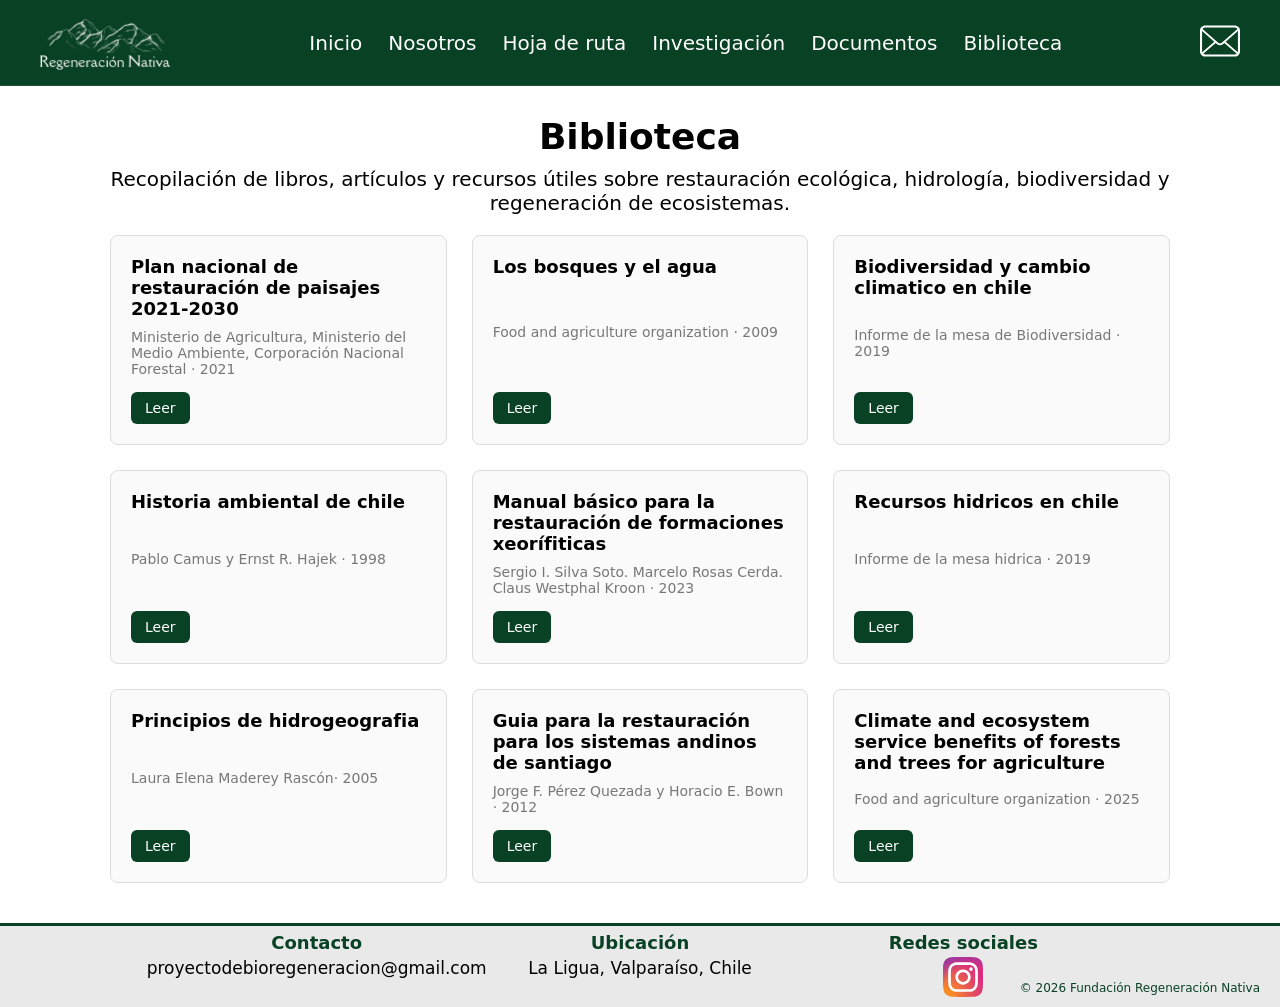
<file: biblioteca.html>
<!DOCTYPE html>
<html lang="es">

<head>

<meta charset="UTF-8">
<meta name="viewport" content="width=device-width, initial-scale=1.0">

<title>Biblioteca</title>

<link rel="stylesheet" href="css/global.css">
<link rel="stylesheet" href="css/header.css">
<link rel="stylesheet" href="css/footer.css">
<link rel="stylesheet" href="css/biblioteca.css">

</head>

<body>

<div id="header"></div>

<main class="biblioteca-container">

<section class="biblioteca-header">
<h1>Biblioteca</h1>
<p>
Recopilación de libros, artículos y recursos útiles sobre restauración ecológica,
hidrología, biodiversidad y regeneración de ecosistemas.
</p>
</section>

<section class="biblioteca-grid">

<article class="recurso">
<h3>Plan nacional de restauración de paisajes 2021-2030</h3>
<p class="recurso-meta"> Ministerio de Agricultura, Ministerio del Medio Ambiente, Corporación Nacional Forestal · 2021</p>
<a href="biblioteca/Plan-Nacional-de-Restauracion-de-Paisajes-2021-2030.pdf" target="_blank">Leer</a>
</article>

<article class="recurso">
<h3>Los bosques y el agua</h3>
<p class="recurso-meta">Food and agriculture organization · 2009</p>
<a href="biblioteca/Los bosques y agua.pdf" target="_blank">Leer</a>
</article>

<article class="recurso">
<h3>Biodiversidad y cambio climatico en chile</h3>
<p class="recurso-meta">Informe de la mesa de Biodiversidad · 2019</p>
<a href="biblioteca/Biodiversidad y cambio climatico en chile.pdf" target="_blank">Leer</a>
</article>

<article class="recurso">
<h3>Historia ambiental de chile</h3>
<p class="recurso-meta">Pablo Camus y Ernst R. Hajek · 1998</p>
<a href="biblioteca/Historia ambiental de chile.pdf" target="_blank">Leer</a>
</article>

<article class="recurso">
<h3>Manual básico para la restauración de formaciones xeorífiticas</h3>
<p class="recurso-meta">Sergio I. Silva Soto. Marcelo Rosas Cerda. Claus Westphal Kroon · 2023</p>
<a href="biblioteca/manual básico para la restauración.pdf" target="_blank">Leer</a>
</article>

<article class="recurso">
<h3>Recursos hidricos en chile</h3>
<p class="recurso-meta">Informe de la mesa hidrica · 2019</p>
<a href="biblioteca/recursos_hidricos_en_chile.pdf" target="_blank">Leer</a>
</article>

<article class="recurso">
<h3>Principios de hidrogeografia</h3>
<p class="recurso-meta">Laura Elena Maderey Rascón· 2005</p>
<a href="biblioteca/Principios de hidrogeografia.pdf" target="_blank">Leer</a>
</article>

<article class="recurso">
<h3>Guia para la restauración para los sistemas andinos de santiago</h3>
<p class="recurso-meta">Jorge F. Pérez Quezada y Horacio E. Bown · 2012</p>
<a href="biblioteca/Guia para la restauracion de los ecosistemas andinos de santiago.pdf" target="_blank">Leer</a>
</article>

<article class="recurso">
<h3>Climate and ecosystem service benefits of forests and trees for agriculture</h3>
<p class="recurso-meta">Food and agriculture organization · 2025</p>
<a href="biblioteca/climate and ecosystem service benefits of forests and trees for agriculture.pdf" target="_blank">Leer</a>
</article>

</section>

</main>

<div id="footer"></div>

<script src="js/load.js"></script>

</body>
</html>
</file>
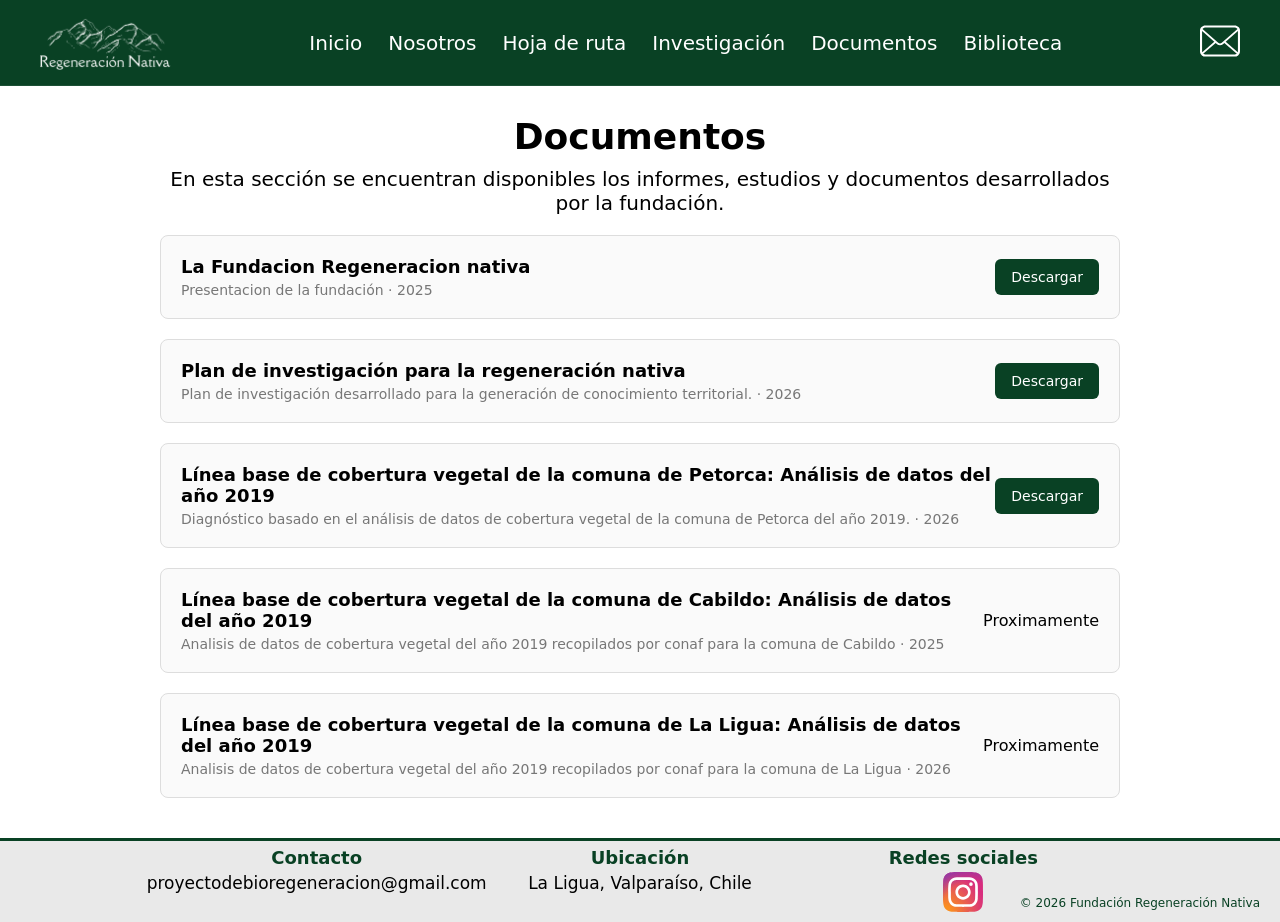
<file: documentos.html>
<!DOCTYPE html>
<html lang="es">

<head>

  <meta charset="UTF-8">
  <meta name="viewport" content="width=device-width, initial-scale=1.0">

  <title>Documentos</title>

  <!-- CSS GLOBAL -->
  <link rel="stylesheet" href="css/global.css">

  <!-- CSS DEL HEADER Y FOOTER -->
  <link rel="stylesheet" href="css/header.css">
  <link rel="stylesheet" href="css/footer.css">

  <!-- CSS DE ESTA PÁGINA -->
  <link rel="stylesheet" href="css/documentos.css">

</head>


<body>

  <!-- HEADER CARGADO POR JS -->
  <div id="header"></div>


  <main class="documentos-container">

    <section class="documentos-header">
      <h1>Documentos</h1>
      <p>
        En esta sección se encuentran disponibles los informes,
        estudios y documentos desarrollados por la fundación.
      </p>
    </section>

    <section class="documentos-lista">

      <article class="documento">
        <div class="documento-info">
          <h3>La Fundacion Regeneracion nativa</h3>
          <p class="documento-meta">Presentacion de la fundación · 2025</p>
        </div>
        <a href="documentos/La fundación regeneración nativa.pdf" class="btn-descarga" target="_blank">
          Descargar
        </a>
      </article>

      <article class="documento">
        <div class="documento-info">
          <h3>Plan de investigación para la regeneración nativa</h3>
          <p class="documento-meta">Plan de investigación desarrollado para la generación de conocimiento territorial. · 2026</p>
        </div>
        <a href="documentos/Plan de investigacion para la regeneración nativa de la comuna de Petorca.pdf" class="btn-descarga" target="_blank">
          Descargar
        </a>
      </article>

      <article class="documento">
        <div class="documento-info">
          <h3>Línea base de cobertura vegetal de la comuna de Petorca: Análisis de datos del año 2019</h3>
          <p class="documento-meta">Diagnóstico basado en el análisis de datos de cobertura vegetal de la comuna de Petorca del año 2019. · 2026</p>
        </div>
        <a href="documentos/Línea Base de Cobertura y estructura vegetal de la comuna de Petorca_ Análisis de datos del año 2019.pdf" class="btn-descarga" target="_blank">
          Descargar
        </a>
      </article>


      <article class="documento">
        <div class="documento-info">
          <h3>Línea base de cobertura vegetal de la comuna de Cabildo: Análisis de datos del año 2019</h3>
          <p class="documento-meta">Analisis de datos de cobertura vegetal del año 2019 recopilados por conaf para la comuna de Cabildo · 2025</p>
        </div>
        <a>
          Proximamente
        </a>
      </article>

      <article class="documento">
        <div class="documento-info">
          <h3>Línea base de cobertura vegetal de la comuna de La Ligua: Análisis de datos del año 2019</h3>
          <p class="documento-meta">Analisis de datos de cobertura vegetal del año 2019 recopilados por conaf para la comuna de La Ligua · 2026</p>
        </div>
        <a>
          Proximamente
        </a>
      </article>


    </section>

  </main>


  <!-- FOOTER CARGADO POR JS -->
  <div id="footer"></div>


  <!-- SCRIPT QUE CARGA HEADER Y FOOTER -->
  <script src="js/load.js"></script>

</body>

</html>
</file>
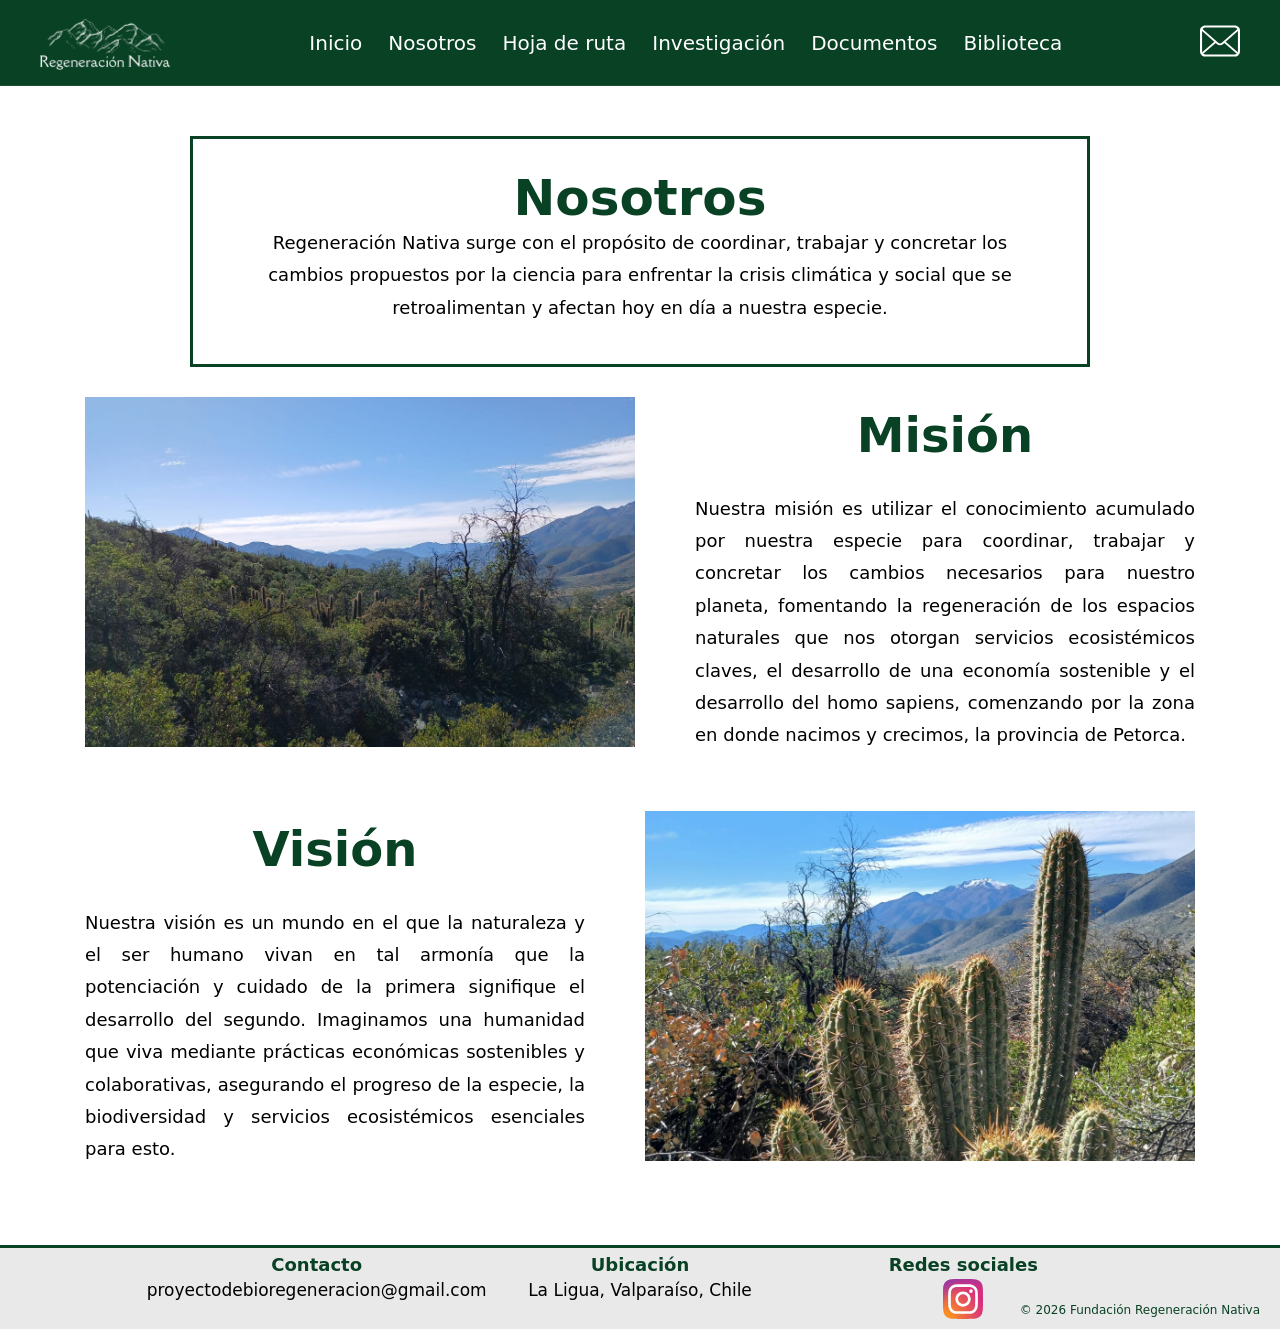
<file: nosotros.html>
<!DOCTYPE html>


<link rel="stylesheet" href="css/nosotros.css">

<div id="header"></div>

<body>

<!-- NOSOTROS -->

<section class="nosotros-intro">

<h1>Nosotros</h1>

<p>
Regeneración Nativa surge con el propósito de coordinar, trabajar y concretar los cambios propuestos por la ciencia para enfrentar la crisis climática y social que se retroalimentan y afectan hoy en día a nuestra especie.
</p>

</section>


<!-- MISION -->

<section class="bloque">

<div class="bloque-imagen">
<img src="imagenes/mision.jpg">
</div>

<div class="bloque-texto">

<h2>Misión</h2>

<p>
Nuestra misión es utilizar el conocimiento acumulado por nuestra especie para coordinar, trabajar y concretar los cambios necesarios para nuestro planeta, fomentando la regeneración de los espacios naturales que nos otorgan servicios ecosistémicos claves, el desarrollo de una economía sostenible y el desarrollo del homo sapiens, comenzando por la zona en donde nacimos y crecimos, la provincia de Petorca.
</p>

</div>

</section>


<!-- VISION -->

<section class="bloque inverso">

<div class="bloque-texto">

<h2>Visión</h2>

<p>
Nuestra visión es un mundo en el que la naturaleza y el ser humano vivan en tal armonía que la potenciación y cuidado de la primera signifique el desarrollo del segundo. Imaginamos una humanidad que viva mediante prácticas económicas sostenibles y colaborativas, asegurando el progreso de la especie, la biodiversidad y servicios ecosistémicos esenciales para esto.
</p>

</div>

<div class="bloque-imagen">
<img src="imagenes/vision.jpg">
</div>

</section>
 
<div id="footer"></div>

<script src="js/load.js"></script>

</body>
</file>
<file: css/global.css>
/* RESET */
html, body {
  margin: 0;
  padding: 0;
  height: 100%;
}

/* LAYOUT GENERAL */
body {
  display: flex;
  flex-direction: column;
  min-height: 100vh;
}

/* HACE QUE EL CONTENIDO EMPUJE EL FOOTER */
main {
  flex: 1;
}

/* HEADER Y FOOTER NO SE ACHICAN */
#header, #footer {
  width: 100%;
  flex-shrink: 0;
}
</file>
<file: css/header.css>
/* ===== BASE ===== */

*{
margin:0;
padding:0;
box-sizing:border-box;
}

body{
font-family:system-ui,-apple-system,Segoe UI,Roboto,sans-serif;
}

/* ===== HEADER ===== */

header{
z-index:1000;
background:#094124;
display:flex;
align-items:center;
justify-content:space-between;
padding:15px 40px;
position:relative;
border-bottom:1px solid rgba(255,255,255,0.08);
}

/* ===== LOGO ===== */

.logo img{
height:55px;
display:block;
transition:transform 0.2s ease;
}

.logo img:hover{
transform:scale(1.05);
}

/* ===== NAV DESKTOP ===== */

nav ul{
display:flex;
gap:26px;
list-style:none;
}

nav a{
color:white;
text-decoration:none;
font-size:20px;
font-weight:500;
transition:opacity 0.2s ease;
}

nav a:hover{
opacity:0.7;
}

/* ===== ICONO CORREO ===== */

.contacto img{
height:40px;
cursor:pointer;
transition:transform 0.2s ease, opacity 0.2s ease;
}

.contacto img:hover{
transform:scale(1.1);
opacity:0.8;
}

/* ===== BOTON MENU ===== */

.menu-toggle{
display:none;
background:none;
border:none;
color:white;
font-size:28px;
cursor:pointer;
}

/* ===== MOBILE ===== */

@media (max-width: 900px){

header{
padding:15px 20px;
position:relative;
}

/* botón centrado real */
.menu-toggle{
display:block;
position:absolute;
left:50%;
transform:translateX(-50%);
font-size:30px;
z-index:10;
}

/* ===== MENU ANIMADO ===== */

nav{
position:absolute;
top:100%;
left:0;
width:100%;
background:#094124;

/* animación */
max-height:0;
overflow:hidden;
transition:max-height 0.35s ease;

box-shadow:0 10px 20px rgba(0,0,0,0.15);
}

/* activo */
nav.active{
max-height:500px;
}

/* ===== LISTA ===== */

nav ul{
flex-direction:column;
padding:10px 0;
text-align:center;
gap:0;
}

/* items */
nav li{
padding:4px 0; /* 🔥 mucho más compacto */
opacity:0;
transform:translateY(-10px);
transition:all 0.3s ease;
}

nav a{
font-size:17px;
display:block;
width:100%;
padding:5px 0; /* 🔥 control real del espacio */
}

/* hover más pro */
nav a:hover{
background:rgba(255,255,255,0.08);
opacity:1;
}

/* animación progresiva */
nav.active li{
opacity:1;
transform:translateY(0);
}

nav.active li:nth-child(1){ transition-delay:0.05s; }
nav.active li:nth-child(2){ transition-delay:0.1s; }
nav.active li:nth-child(3){ transition-delay:0.15s; }
nav.active li:nth-child(4){ transition-delay:0.2s; }
nav.active li:nth-child(5){ transition-delay:0.25s; }
nav.active li:nth-child(6){ transition-delay:0.3s; }

/* ===== tamaños ===== */

.logo img{
height:45px;
}

.contacto img{
height:32px;
}

}
</file>
<file: css/footer.css>
/* ======================
FOOTER
====================== */

.footer{
background:#e9e9e9;
padding:6px 20px 6px 20px;
border-top:3px solid #094124;
position:relative;
}

/* ======================
COLUMNAS
====================== */

.footer-columns{
display:flex;
justify-content:center;
gap:70px;
max-width:900px;
margin:auto;
}

/* columnas */

.footer-col{
min-width:220px;
flex:1;
display:flex;
flex-direction:column;
align-items:center;
text-align:center;
}

/* titulos */

.footer h3{
color:#094124;
font-size:18px;
margin-bottom:4px;
}

/* texto */

.footer-text{
margin:0;
font-size:17px;
line-height:1.4;
color:#000;
}

/* icono redes */

.social-icon{
width:40px;
transition:transform 0.2s ease;
}

.social-icon:hover{
transform:scale(1.15);
}

/* ======================
COPYRIGHT (igual al tuyo, pero más seguro)
====================== */

.footer-copy{
font-size:12px;
color:#094124;
position:absolute;
right:20px;
bottom:12px;
}

/* ======================
TABLET (ajuste suave, sin romper diseño)
====================== */

@media (max-width:900px){

.footer-columns{
gap:40px;
}

.footer-col{
min-width:180px;
}

}

/* ======================
CELULAR
====================== */

@media (max-width:700px){

.footer-columns{
flex-direction:column;
gap:20px;
}

/* 🔥 AQUÍ ESTÁ LA CLAVE */
.footer-copy{
position:static;   /* deja de flotar */
text-align:center;
margin-top:20px;
}

}
</file>
<file: css/biblioteca.css>
.biblioteca-container{
max-width:1100px;
margin:auto;
padding:40px 20px;
}

.biblioteca-header{
margin-top: -10px;
margin-bottom: 20px;
text-align:center;
}

.biblioteca-header h1{
font-size: 36px;
margin-bottom: 10px;
}

.biblioteca-header p{
color: #000000;
font-size: 20px;
}

.biblioteca-grid{
display:grid;
grid-template-columns:repeat(auto-fit,minmax(250px,1fr));
gap:25px;
}

.recurso{
border:1px solid #ddd;
padding:20px;
border-radius:8px;
background:#fafafa;
display:flex;
flex-direction:column;
justify-content:space-between;
}

.recurso h3{
margin-bottom:10px;
font-size:18px;
}

.recurso-meta{
font-size:14px;
color:#777;
margin-bottom:15px;
}

.recurso a{
text-decoration:none;
background:#094124;
color:white;
padding:8px 14px;
border-radius:6px;
font-size:14px;
width:fit-content;
}

.recurso a:hover{
background:#094124;
}
</file>
<file: css/documentos.css>
.documentos-container{
  max-width: 1000px;
  margin: auto;
  padding: 40px 20px;
}

.documentos-header{
  margin-top: -10px;
  margin-bottom: 20px;
  text-align:center;
}

.documentos-header h1{
  font-size: 36px;
  margin-bottom: 10px;
}

.documentos-header p{
  color: #000000;
  font-size: 20px;
}

.documentos-lista{
  display: flex;
  flex-direction: column;
  gap: 20px;
}

.documento{
  display: flex;
  justify-content: space-between;
  align-items: center;
  padding: 20px;
  border: 1px solid #ddd;
  border-radius: 8px;
  background: #fafafa;
}

.documento-info h3{
  margin: 0;
  font-size: 18px;
}

.documento-meta{
  font-size: 14px;
  color: #777;
  margin-top: 5px;
}

.btn-descarga{
  text-decoration: none;
  padding: 10px 16px;
  background: #094124;
  color: white;
  border-radius: 6px;
  font-size: 14px;
  transition: 0.2s;
}

.btn-descarga:hover{
  background: #094124;
}
</file>
<file: css/nosotros.css>
/* ======================
BASE
====================== */

.footer-container{
display:flex;
justify-content:space-around;
max-width:1000px;
margin:auto;
}

/* ======================
INTRO NOSOTROS
====================== */

.nosotros-intro{
max-width:900px;
margin:50px auto;
padding:40px;
border:3px solid #094124;
text-align:center;
}

.nosotros-intro h1{
font-size:50px;
color:#094124;
margin-top:-10px;
}

.nosotros-intro p{
line-height:1.8;
font-size:18px;
color:#000000;
}

/* ======================
BLOQUES
====================== */

.bloque{
display:flex;
align-items:center;
justify-content:center;
max-width:1200px;
margin:50px auto;
gap:60px;
}

/* imagen */

.bloque-imagen img{
margin-top:-20px;
width:550px;
height:350px;
object-fit:cover;
object-position:center;
margin-bottom:30px;
}

/* texto */

.bloque-texto{
max-width:500px;
text-align:justify;
}

.bloque-texto h2{
margin-top:-40px;
font-size:48px;
color:#094124;
margin-bottom:30px;
text-align:center;
}

.bloque-texto p{
line-height:1.8;
font-size:18px;
color:#000000;
text-align:justify;
}

/* ======================
TABLET
====================== */

@media (max-width: 900px){

.bloque{
gap:30px;
}

.bloque-imagen img{
width:420px;
height:280px;
}

.bloque-texto h2{
font-size:38px;
}

}

/* ======================
CELULAR
====================== */

@media (max-width: 700px){

/* intro */
.nosotros-intro{
margin:30px 15px;
padding:25px;
}

.nosotros-intro h1{
font-size:34px;
margin-top:0; /* 🔥 quitamos el negativo */
}

.nosotros-intro p{
font-size:16px;
}

/* bloques pasan a vertical */
.bloque{
flex-direction:column;
gap:20px;
margin:40px 15px;
}

/* imagen full responsive */
.bloque-imagen img{
width:100%;
height:auto;
margin-top:0; /* 🔥 quitamos negativos */
margin-bottom:10px;
}

/* texto */
.bloque-texto{
max-width:100%;
}

.bloque-texto h2{
font-size:30px;
margin-top:0;
margin-bottom:15px;
}

.bloque-texto p{
font-size:16px;
}

}

@media (max-width: 700px){

.bloque{
flex-direction: column;
}

/* 🔥 CLAVE: invertir orden SOLO cuando la imagen va primero */
.bloque:not(.inverso) .bloque-imagen{
order:2;
}

.bloque:not(.inverso) .bloque-texto{
order:1;
}

/* 🔥 para el bloque inverso (visión) ya está correcto,
pero lo dejamos explícito por claridad */
.bloque.inverso .bloque-texto{
order:1;
}

.bloque.inverso .bloque-imagen{
order:2;
}

}
</file>
